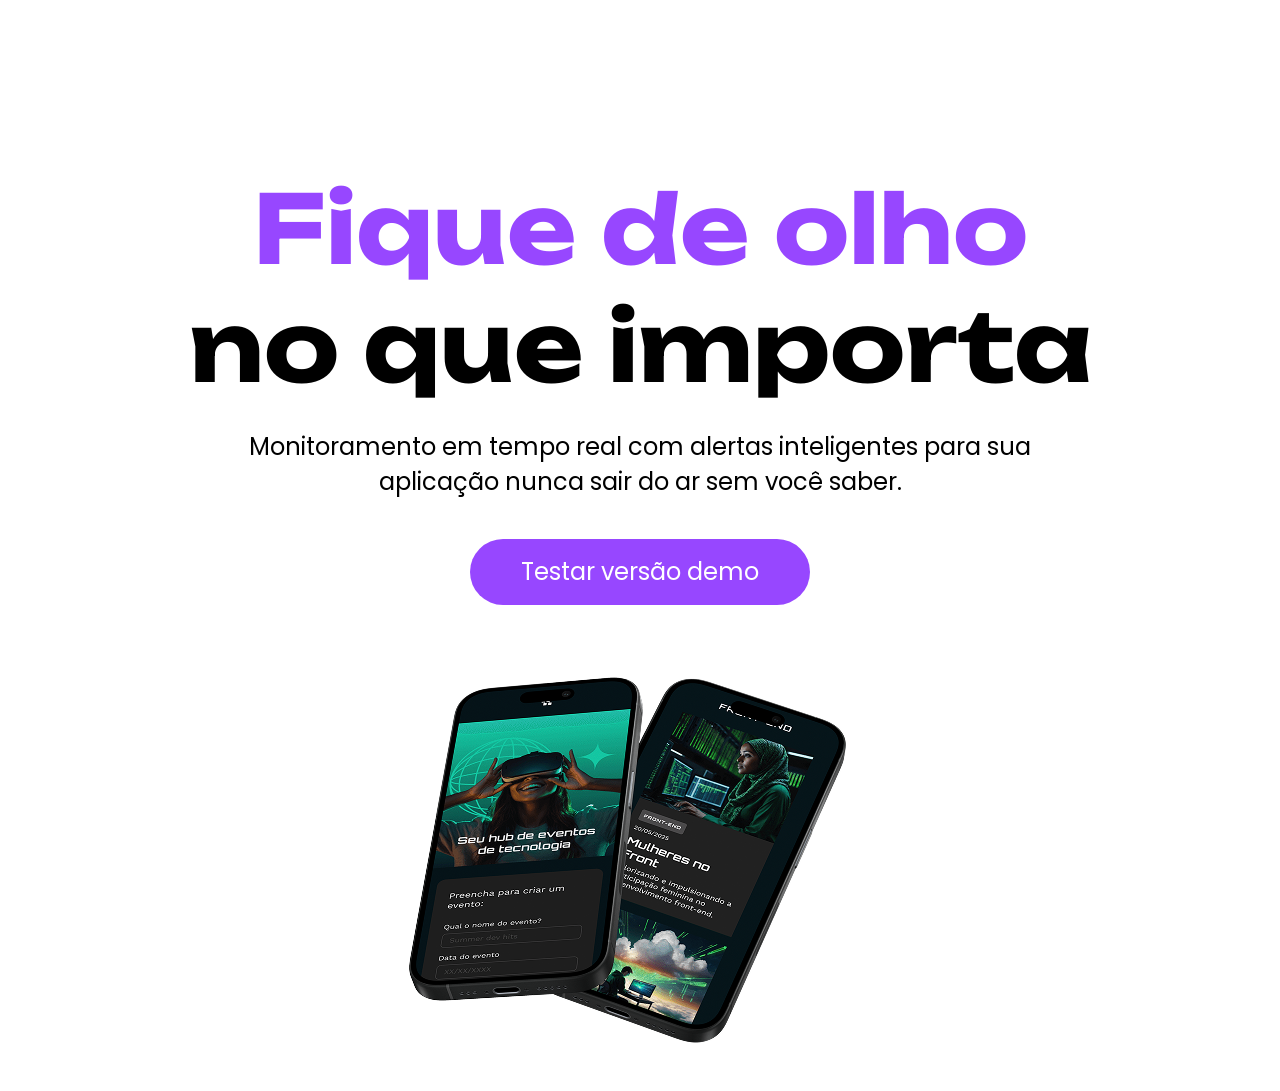
<file: index.html>
<!DOCTYPE html>
<html lang="pt-br">
<head>
    <meta charset="UTF-8">
    <meta name="viewport" content="width=device-width, initial-scale=1.0">
    <title>TecBoard</title>

    <!-- Links-->
    <link rel="icon" 
    href="./favicon-tecboard-roxo.svg"
    type="image/svg+xml">
    <link rel="stylesheet" href="style.css">

</head>
<body>
    <header>
        <img src="img/Logo-tecboard-branco.png"
        alt="Logo TecBoard">
    </header>
    <main>
        <section>
            <h1>
                <span>Fique de olho</span>
                <br>no que importa
            </h1>
            <p>Monitoramento em tempo real com alertas inteligentes para sua aplicação nunca sair do ar sem você saber.</p>
            <a href="#">Testar versão demo</a>
            <img src="img/celulares-sobrepostos-desktop.png" alt=" Dois celulares pretos sobrepostos, com uma sombra roxa sob eles">
        </section>
    </main>
</body>
</html>
</file>
<file: style.css>
/*Definição de fontes*/

@font-face {
    font-family: "Poppins";
    src: url("./fonts/Poppins-Regular.ttf") format("truetype");
    font-weight: 400px;
    font-style: normal;
    font-display: swap;
}
@font-face {
    font-family: "Unbounded";
    src: url("./fonts/Unbounded-Bold.ttf") format("truetype");
    font-weight: 700px;
    font-style: normal;
    font-display: swap;;
}

/*Reset de margens e padding*/
* {
    margin: 0;
    padding: 0;
    text-decoration: none;
}

/*Estilos globais*/
body {
    background-color: #ffffff;
    color: #000000;
}

header img{
    display: block;
    margin: 75px 0 0 360px;
}

section h1 {
    font-family: "Unbounded", sans-serif;
    font-size: 95px;
    text-align: center;
    margin-top: 60px;
}

section p {
    font-family: "Poppins", sans-serif;
    text-align: center;
    font-size: 24px;
    text-align: center;
    margin: 24px auto 0;
    width: 792px;
}
section h1 span{
    color: #9747FF;
}

a {
    color: white;
    font-family: "Poppins", sans-serif;
    font-size: 24px;
    background-color: #9747FF;
    width: 340px;
    height: 66px;
    display: block;
    text-align: center;
    line-height: 66px;
    border-radius: 36px;
    margin: 40px auto;
}

a:hover {
    background-color: #8233E8;
}

section img{
    display: block;
    width: 792px;
    height: 446px;
    margin: 0 auto;
}

@media(max-width: 768px){
    header img{
        margin: 65px 0 0 60px ;
    }
    
    p {
        width: 648px;
    }
}

@media((max-width: 375px)) {
    header img{
        margin: 32px 0 0 16px ;
    }
}
</file>
